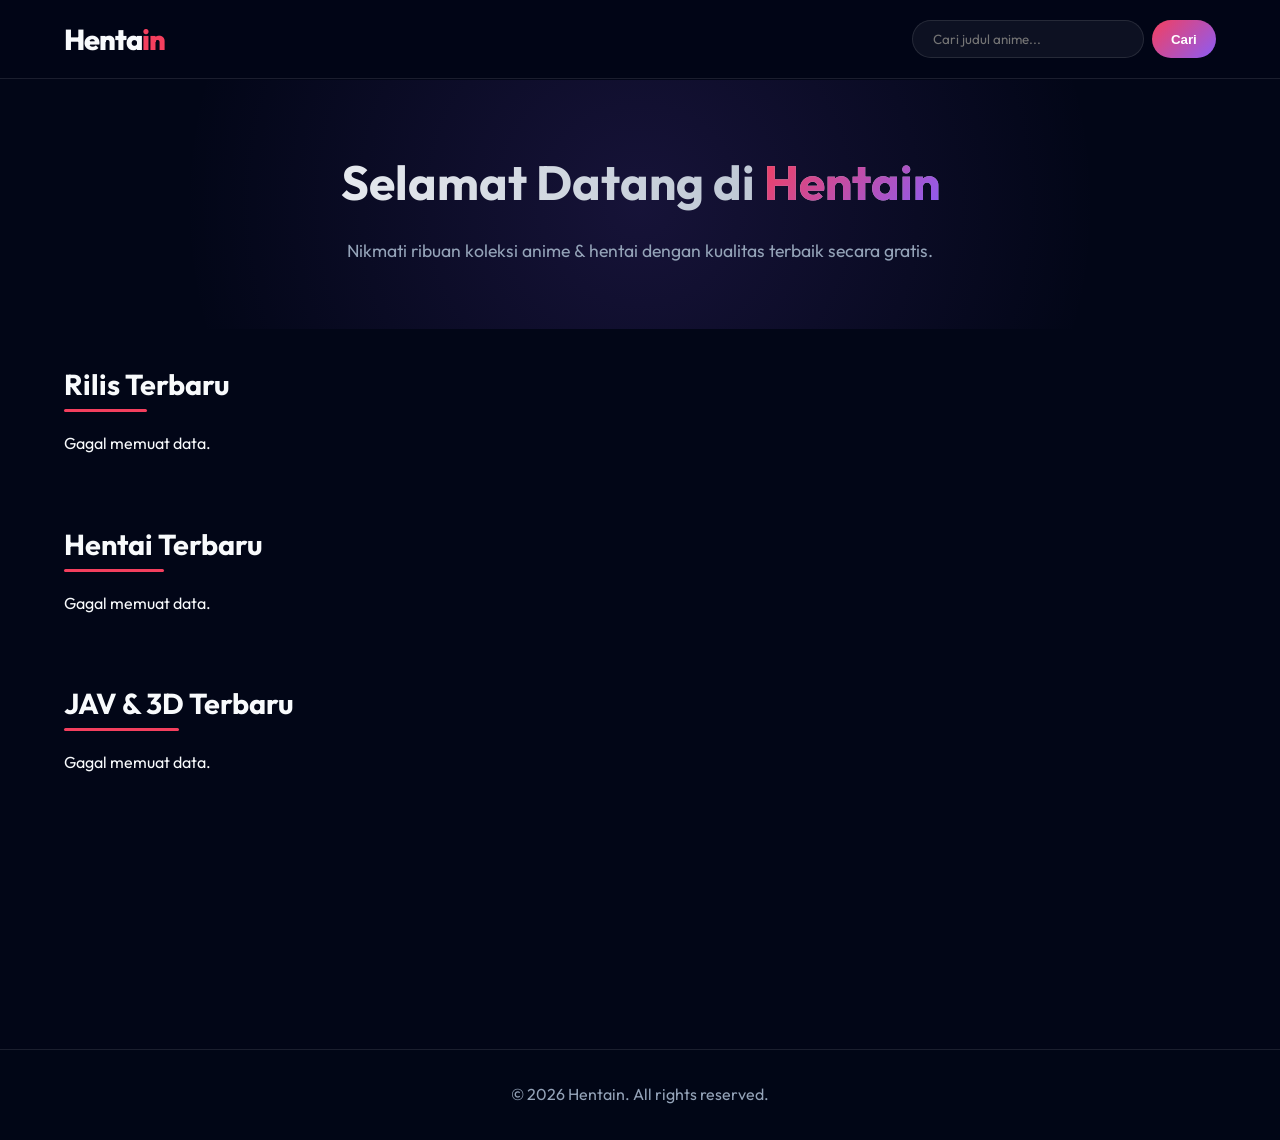
<file: index.html>
<!DOCTYPE html>
<html lang="id">
<head>
    <meta charset="UTF-8">
    <meta name="viewport" content="width=device-width, initial-scale=1.0">
    <meta name="referrer" content="no-referrer">
    <title>Hentain - Streaming Anime & Hentai Terlengkap</title>
    <meta name="description" content="Streaming anime dan hentai gratis, tercepat dengan subtitle Indonesia.">
    <link rel="stylesheet" href="css/style.css">
    <link href="https://fonts.googleapis.com/css2?family=Outfit:wght@300;400;600;800&display=swap" rel="stylesheet">
</head>
<body>
    <nav class="navbar">
        <div class="logo">Henta<span>in</span></div>
        <div class="search-bar">
            <input type="text" id="searchInput" placeholder="Cari judul anime...">
            <button id="searchBtn">Cari</button>
        </div>
    </nav>

    <header class="hero">
        <div class="hero-content">
            <h1>Selamat Datang di <span>Hentain</span></h1>
            <p>Nikmati ribuan koleksi anime & hentai dengan kualitas terbaik secara gratis.</p>
        </div>
    </header>

    <main class="container">
        <section class="section">
            <h2>Rilis Terbaru</h2>
            <div class="grid" id="latest-grid">
                <!-- Loading Skeleton -->
                <div class="skeleton-card"></div>
                <div class="skeleton-card"></div>
                <div class="skeleton-card"></div>
                <div class="skeleton-card"></div>
            </div>
        </section>

        <section class="section">
            <h2>Hentai Terbaru</h2>
            <div class="grid" id="hentai-grid">
                <!-- Loading Skeleton -->
                <div class="skeleton-card"></div>
                <div class="skeleton-card"></div>
                <div class="skeleton-card"></div>
                <div class="skeleton-card"></div>
            </div>
        </section>

        <section class="section">
            <h2>JAV & 3D Terbaru</h2>
            <div class="grid" id="jav-grid">
                <!-- Loading Skeleton -->
                <div class="skeleton-card"></div>
                <div class="skeleton-card"></div>
                <div class="skeleton-card"></div>
                <div class="skeleton-card"></div>
            </div>
        </section>
    </main>

    <footer>
        <p>&copy; 2026 Hentain. All rights reserved.</p>
    </footer>

    <script src="js/api.js"></script>
    <script src="js/main.js"></script>
</body>
</html>
</file>
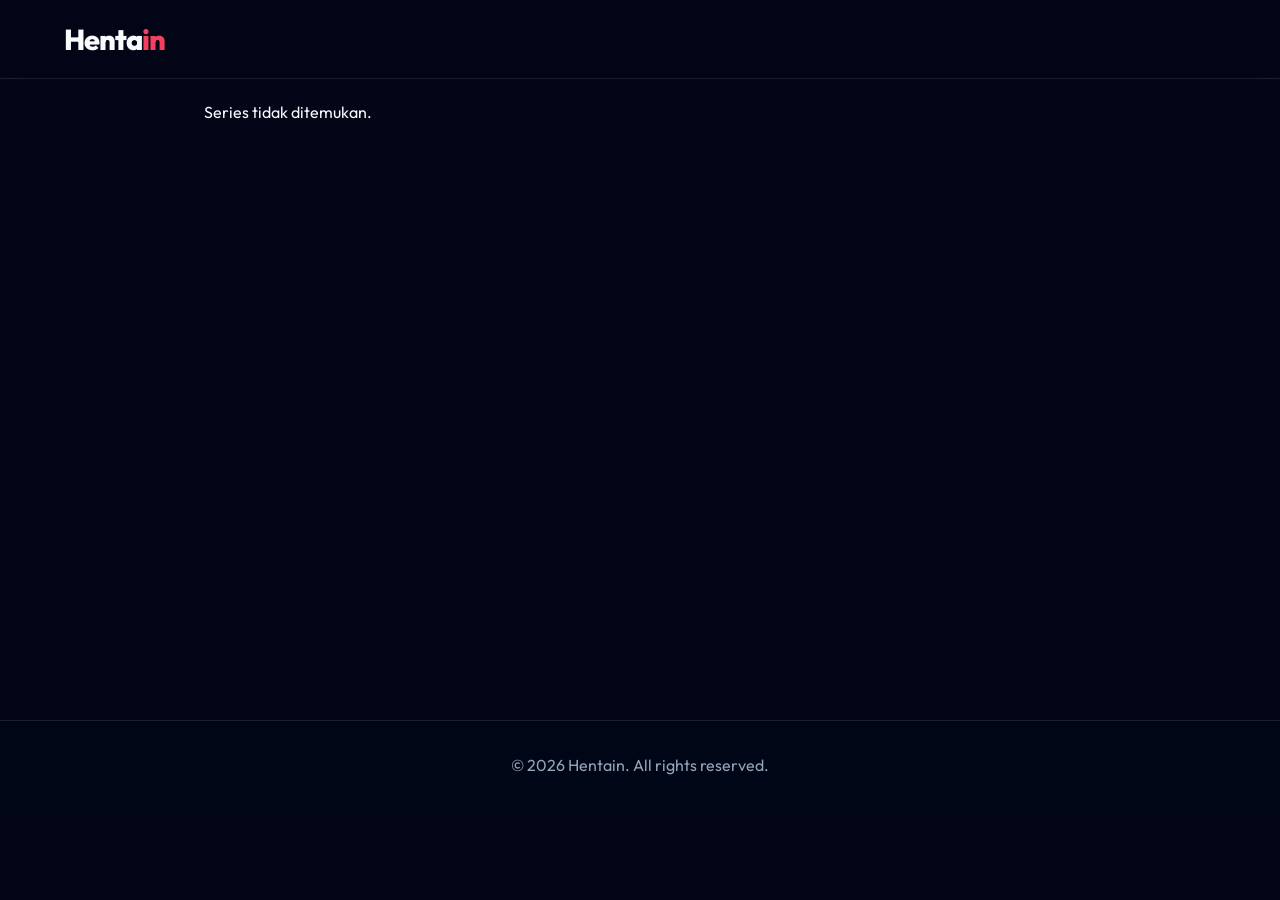
<file: detail.html>
<!DOCTYPE html>
<html lang="id">
<head>
    <meta charset="UTF-8">
    <meta name="viewport" content="width=device-width, initial-scale=1.0">
    <meta name="referrer" content="no-referrer">
    <title>Detail - Hentain</title>
    <link rel="stylesheet" href="css/style.css">
    <link href="https://fonts.googleapis.com/css2?family=Outfit:wght@300;400;600;800&display=swap" rel="stylesheet">
</head>
<body>
    <nav class="navbar">
        <div class="logo"><a href="index.html" style="color:inherit; text-decoration:none;">Henta<span>in</span></a></div>
    </nav>

    <main class="container detail-container" id="detail-content">
        <!-- Loading Skeleton -->
        <div style="text-align: center; margin-top: 50px;">
            <p>Memuat data...</p>
        </div>
    </main>

    <footer>
        <p>&copy; 2026 Hentain. All rights reserved.</p>
    </footer>

    <script src="js/api.js"></script>
    <script src="js/detail.js"></script>
</body>
</html>
</file>
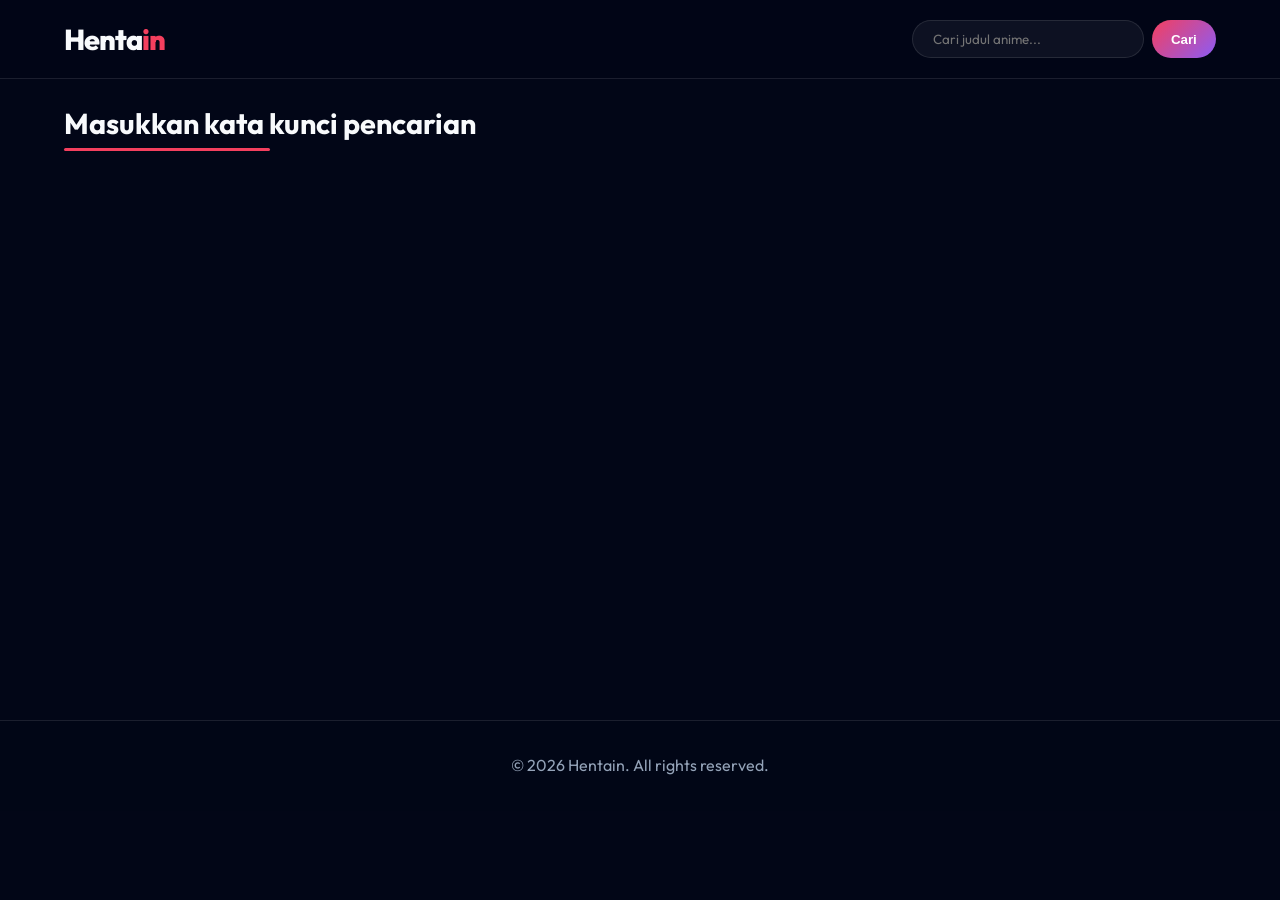
<file: search.html>
<!DOCTYPE html>
<html lang="id">
<head>
    <meta charset="UTF-8">
    <meta name="viewport" content="width=device-width, initial-scale=1.0">
    <meta name="referrer" content="no-referrer">
    <title>Pencarian - Hentain</title>
    <link rel="stylesheet" href="css/style.css">
    <link href="https://fonts.googleapis.com/css2?family=Outfit:wght@300;400;600;800&display=swap" rel="stylesheet">
</head>
<body>
    <nav class="navbar">
        <div class="logo"><a href="index.html" style="color:inherit; text-decoration:none;">Henta<span>in</span></a></div>
        <div class="search-bar">
            <input type="text" id="searchInput" placeholder="Cari judul anime...">
            <button id="searchBtn">Cari</button>
        </div>
    </nav>

    <main class="container" style="padding-top:100px;">
        <section class="section">
            <h2 id="search-title">Hasil Pencarian</h2>
            <div class="grid" id="search-grid">
                <!-- Loading Skeleton -->
                <div class="skeleton-card"></div>
                <div class="skeleton-card"></div>
                <div class="skeleton-card"></div>
                <div class="skeleton-card"></div>
            </div>
            <div style="text-align:center; margin-top:2rem;">
                <button id="loadMoreBtn" class="download-btn" style="display:none; cursor:pointer;">Muat Lebih Banyak</button>
            </div>
        </section>
    </main>

    <footer>
        <p>&copy; 2026 Hentain. All rights reserved.</p>
    </footer>

    <script src="js/api.js"></script>
    <script src="js/search.js"></script>
</body>
</html>
</file>
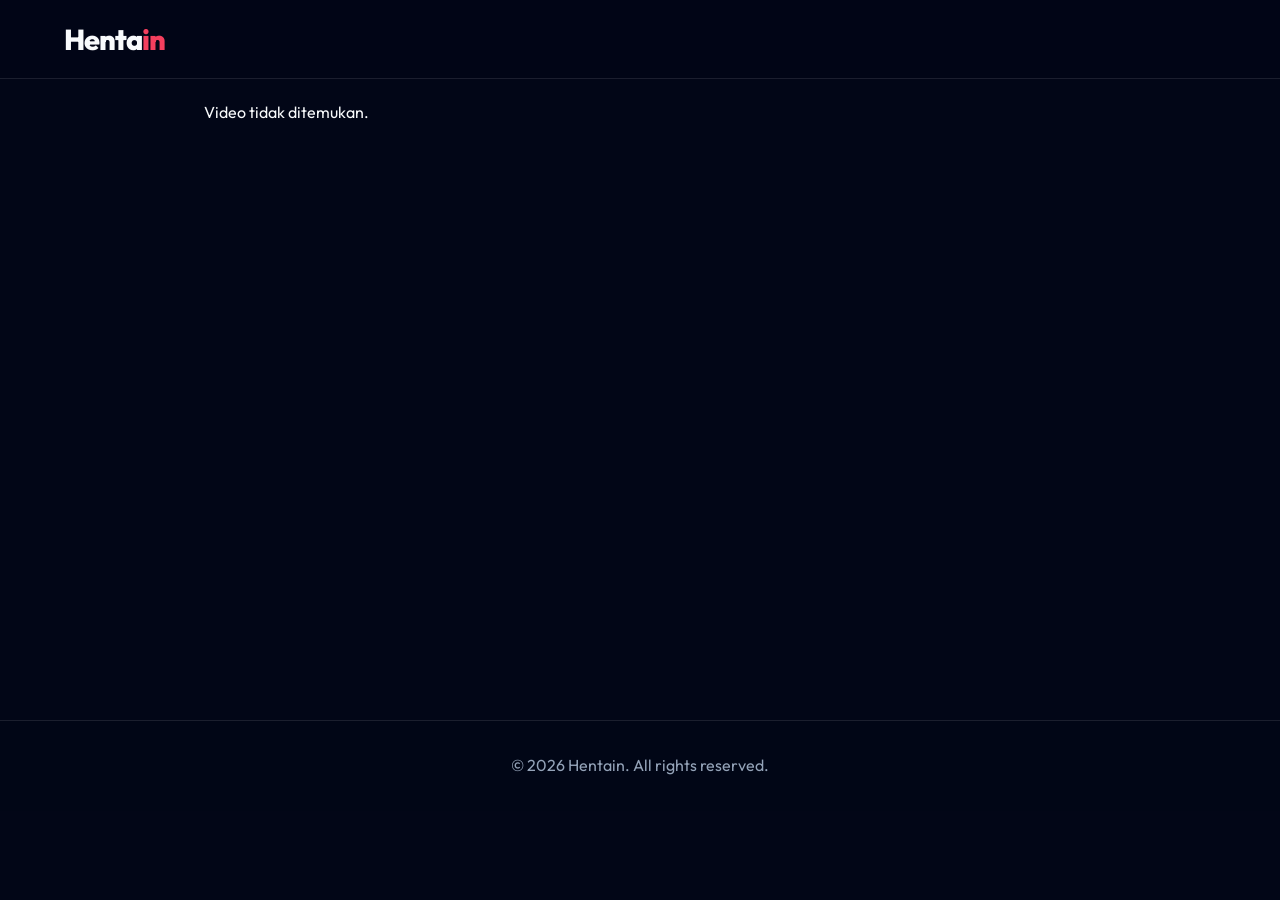
<file: stream.html>
<!DOCTYPE html>
<html lang="id">
<head>
    <meta charset="UTF-8">
    <meta name="viewport" content="width=device-width, initial-scale=1.0">
    <meta name="referrer" content="no-referrer">
    <title>Streaming - Hentain</title>
    <link rel="stylesheet" href="css/style.css">
    <link href="https://fonts.googleapis.com/css2?family=Outfit:wght@300;400;600;800&display=swap" rel="stylesheet">
</head>
<body>
    <nav class="navbar">
        <div class="logo"><a href="index.html" style="color:inherit; text-decoration:none;">Henta<span>in</span></a></div>
    </nav>

    <main class="container stream-container" id="stream-content">
        <!-- Loading -->
        <div style="text-align: center; margin-top: 50px;">
            <p>Memuat video...</p>
        </div>
    </main>

    <footer>
        <p>&copy; 2026 Hentain. All rights reserved.</p>
    </footer>

    <script src="js/api.js"></script>
    <script src="js/stream.js"></script>
</body>
</html>
</file>
<file: css/style.css>
:root {
    --bg-dark: #0f172a;
    --bg-darker: #020617;
    --primary: #f43f5e;
    --primary-hover: #e11d48;
    --accent: #8b5cf6;
    --text-main: #f8fafc;
    --text-muted: #94a3b8;
    --card-bg: rgba(30, 41, 59, 0.7);
    --glass-border: rgba(255, 255, 255, 0.1);
}

* {
    margin: 0;
    padding: 0;
    box-sizing: border-box;
}

body {
    font-family: 'Outfit', sans-serif;
    background: var(--bg-darker);
    color: var(--text-main);
    line-height: 1.6;
    overflow-x: hidden;
}

/* Glassmorphism Navbar */
.navbar {
    display: flex;
    justify-content: space-between;
    align-items: center;
    padding: 1rem 5%;
    position: fixed;
    width: 100%;
    top: 0;
    z-index: 1000;
    background: rgba(2, 6, 23, 0.8);
    backdrop-filter: blur(12px);
    border-bottom: 1px solid var(--glass-border);
    transition: all 0.3s ease;
}

.logo {
    font-size: 1.8rem;
    font-weight: 800;
    color: var(--text-main);
    letter-spacing: -1px;
}

.logo span {
    color: var(--primary);
}

.search-bar {
    display: flex;
    gap: 0.5rem;
}

.search-bar input {
    padding: 0.6rem 1.2rem;
    border-radius: 20px;
    border: 1px solid var(--glass-border);
    background: rgba(255, 255, 255, 0.05);
    color: white;
    font-family: inherit;
    outline: none;
    transition: all 0.3s ease;
}

.search-bar input:focus {
    border-color: var(--primary);
    background: rgba(255, 255, 255, 0.1);
}

.search-bar button {
    padding: 0.6rem 1.2rem;
    border-radius: 20px;
    border: none;
    background: linear-gradient(135deg, var(--primary), var(--accent));
    color: white;
    font-weight: 600;
    cursor: pointer;
    transition: transform 0.2s, box-shadow 0.2s;
}

.search-bar button:hover {
    transform: translateY(-2px);
    box-shadow: 0 4px 15px rgba(244, 63, 94, 0.4);
}

/* Hero Section */
.hero {
    margin-top: 80px;
    padding: 4rem 5%;
    text-align: center;
    background: radial-gradient(circle at center, rgba(139, 92, 246, 0.15) 0%, rgba(2, 6, 23, 0) 70%);
}

.hero h1 {
    font-size: 3rem;
    margin-bottom: 1rem;
    background: linear-gradient(to right, #fff, var(--text-muted));
    -webkit-background-clip: text;
    -webkit-text-fill-color: transparent;
}

.hero h1 span {
    background: linear-gradient(135deg, var(--primary), var(--accent));
    -webkit-background-clip: text;
    -webkit-text-fill-color: transparent;
}

.hero p {
    color: var(--text-muted);
    font-size: 1.1rem;
    max-width: 600px;
    margin: 0 auto;
}

/* Main Container */
.container {
    padding: 2rem 5%;
    min-height: 80vh;
}

.section {
    margin-bottom: 4rem;
}

.section h2 {
    font-size: 1.8rem;
    margin-bottom: 1.5rem;
    position: relative;
    display: inline-block;
}

.section h2::after {
    content: '';
    position: absolute;
    bottom: -5px;
    left: 0;
    width: 50%;
    height: 3px;
    background: var(--primary);
    border-radius: 2px;
}

/* Grid & Cards */
.grid {
    display: grid;
    grid-template-columns: repeat(auto-fill, minmax(220px, 1fr));
    gap: 1.5rem;
}

.card {
    background: var(--card-bg);
    border-radius: 16px;
    overflow: hidden;
    border: 1px solid var(--glass-border);
    transition: all 0.3s ease;
    cursor: pointer;
    position: relative;
    display: flex;
    flex-direction: column;
    text-decoration: none;
}

.card:hover {
    transform: translateY(-8px);
    box-shadow: 0 10px 25px rgba(0, 0, 0, 0.5);
    border-color: rgba(244, 63, 94, 0.4);
}

.card-img {
    width: 100%;
    aspect-ratio: 16/9;
    object-fit: cover;
    transition: transform 0.5s ease;
}

.card:hover .card-img {
    transform: scale(1.05);
}

.card-content {
    padding: 1rem;
    flex: 1;
    display: flex;
    flex-direction: column;
}

.card-title {
    font-size: 1rem;
    font-weight: 600;
    margin-bottom: 0.5rem;
    color: var(--text-main);
    display: -webkit-box;
    -webkit-line-clamp: 2;
    -webkit-box-orient: vertical;
    overflow: hidden;
}

.card-date {
    font-size: 0.85rem;
    color: var(--text-muted);
    margin-top: auto;
}

/* Skeleton Loading */
.skeleton-card {
    background: var(--card-bg);
    border-radius: 16px;
    height: 200px;
    animation: pulse 1.5s infinite;
}

@keyframes pulse {
    0% { background: rgba(30, 41, 59, 0.7); }
    50% { background: rgba(51, 65, 85, 0.7); }
    100% { background: rgba(30, 41, 59, 0.7); }
}

/* Footer */
footer {
    text-align: center;
    padding: 2rem;
    border-top: 1px solid var(--glass-border);
    color: var(--text-muted);
    background: rgba(2, 6, 23, 0.9);
}

/* Detail Page Specifics */
.detail-container {
    padding-top: 100px;
    max-width: 1000px;
    margin: 0 auto;
}

.detail-header {
    display: flex;
    gap: 2rem;
    background: var(--card-bg);
    padding: 2rem;
    border-radius: 20px;
    border: 1px solid var(--glass-border);
    margin-bottom: 2rem;
}

.detail-poster {
    width: 300px;
    border-radius: 12px;
    box-shadow: 0 10px 30px rgba(0,0,0,0.5);
}

.detail-info h1 {
    font-size: 2rem;
    margin-bottom: 1rem;
    color: var(--primary);
}

.detail-meta {
    margin-bottom: 1rem;
    color: var(--text-muted);
}

.detail-meta span {
    display: block;
    margin-bottom: 0.5rem;
}

.genre-tags {
    display: flex;
    flex-wrap: wrap;
    gap: 0.5rem;
    margin-top: 1rem;
}

.genre-tag {
    background: rgba(139, 92, 246, 0.2);
    color: #c4b5fd;
    padding: 0.3rem 0.8rem;
    border-radius: 15px;
    font-size: 0.85rem;
}

.episode-list {
    background: var(--card-bg);
    padding: 2rem;
    border-radius: 20px;
    border: 1px solid var(--glass-border);
}

.episode-item {
    display: flex;
    justify-content: space-between;
    align-items: center;
    padding: 1rem;
    border-bottom: 1px solid rgba(255,255,255,0.05);
    text-decoration: none;
    color: var(--text-main);
    transition: background 0.3s;
}

.episode-item:hover {
    background: rgba(244, 63, 94, 0.1);
}

.episode-item:last-child {
    border-bottom: none;
}

.episode-title {
    font-weight: 600;
}

.episode-date {
    font-size: 0.85rem;
    color: var(--text-muted);
}

/* Stream Page Specifics */
.stream-container {
    padding-top: 100px;
    max-width: 1000px;
    margin: 0 auto;
}

.video-wrapper {
    width: 100%;
    aspect-ratio: 16/9;
    background: black;
    border-radius: 16px;
    overflow: hidden;
    margin-bottom: 2rem;
    box-shadow: 0 10px 30px rgba(0,0,0,0.5);
}

.video-wrapper iframe {
    width: 100%;
    height: 100%;
    border: none;
}

.download-links {
    background: var(--card-bg);
    padding: 2rem;
    border-radius: 20px;
    border: 1px solid var(--glass-border);
}

.download-box {
    margin-bottom: 1.5rem;
}

.download-box h3 {
    margin-bottom: 0.8rem;
    color: var(--primary);
}

.download-buttons {
    display: flex;
    flex-wrap: wrap;
    gap: 0.8rem;
}

.download-btn {
    background: rgba(255, 255, 255, 0.05);
    border: 1px solid var(--glass-border);
    color: white;
    padding: 0.5rem 1rem;
    border-radius: 8px;
    text-decoration: none;
    transition: all 0.3s;
    font-size: 0.9rem;
}

.download-btn:hover {
    background: var(--primary);
    border-color: var(--primary);
    transform: translateY(-2px);
}

/* Responsive */
@media (max-width: 768px) {
    .detail-header {
        flex-direction: column;
    }
    .detail-poster {
        width: 100%;
    }
}
</file>
